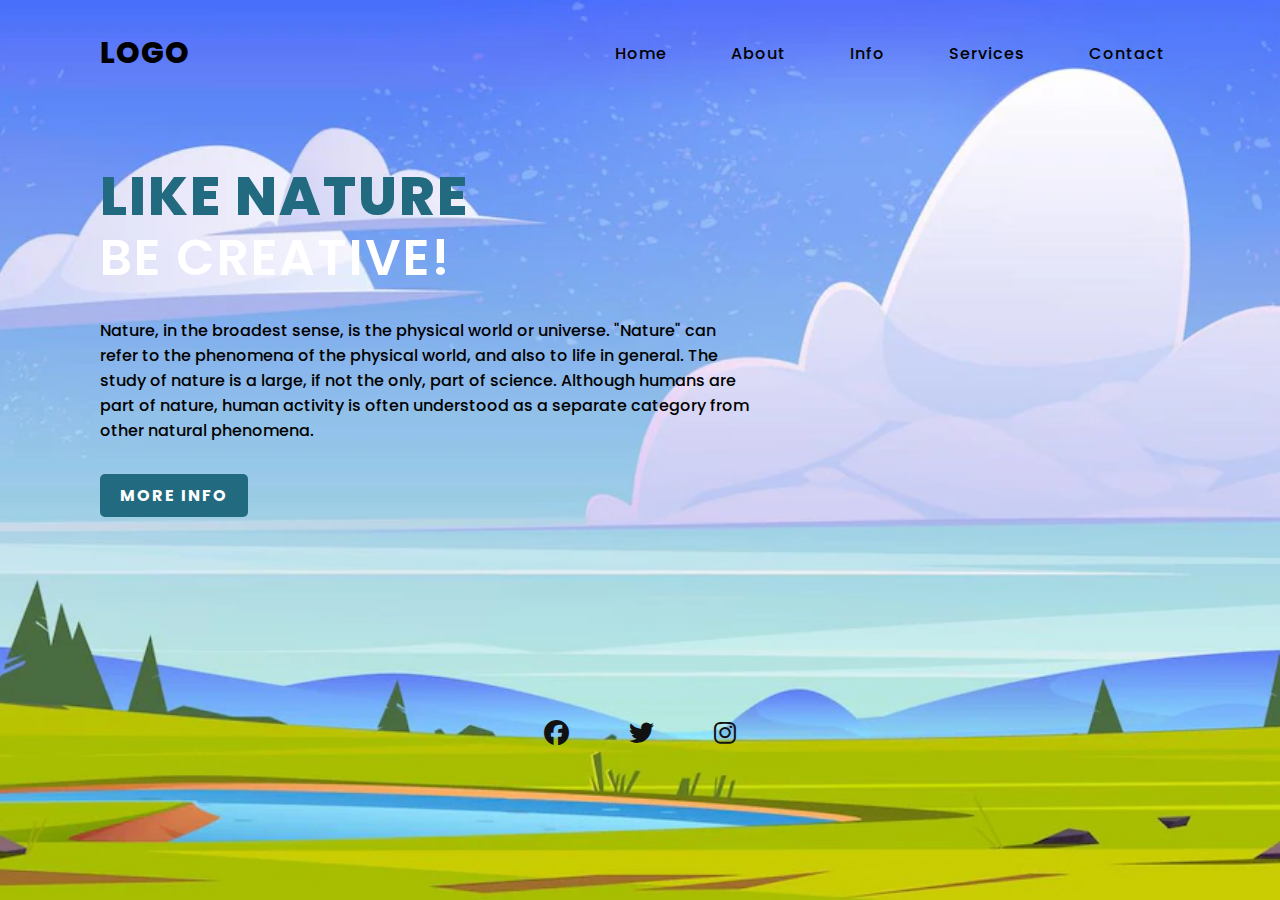
<file: Page0/index.html>
<!DOCTYPE html>
<html lang="en">
  <head>
    <meta charset="UTF-8" />
    <meta http-equiv="X-UA-Compatible" content="IE=edge" />
    <meta name="viewport" content="width=device-width, initial-scale=1.0" />
    <title>Responsive Website Landing Page Design</title>
    <link rel="stylesheet" href="style.css" />
    <link
      rel="stylesheet"
      href="https://cdnjs.cloudflare.com/ajax/libs/font-awesome/6.2.0/css/all.min.css"
    />
  </head>
  <body>
    <section>
      <input type="checkbox" id="check" />
      <header>
        <h2><a href="#" class="logo">Logo</a></h2>
        <div class="navigation">
          <a href="#">Home</a>
          <a href="#">About</a>
          <a href="#">Info</a>
          <a href="#">Services</a>
          <a href="#">Contact</a>
        </div>
        <label for="check">
          <i class="fas fa-bars menu-btn"></i>
          <i class="fas fa-times close-btn"></i>
        </label>
      </header>
      <div class="content">
        <div class="info">
          <h2>Like Nature <br /><span>Be Creative!</span></h2>
          <p>
            Nature, in the broadest sense, is the physical world or universe.
            "Nature" can refer to the phenomena of the physical world, and also
            to life in general. The study of nature is a large, if not the only,
            part of science. Although humans are part of nature, human activity
            is often understood as a separate category from other natural
            phenomena.
          </p>
          <a href="#" class="info-btn">More Info</a>
        </div>
      </div>
      <div class="media-icons">
        <a href="#"><i class="fa-brands fa-facebook"></i></a>
        <a href="#"><i class="fa-brands fa-twitter"></i></a>
        <a href="#"><i class="fa-brands fa-instagram"></i></a>
      </div>
    </section>
  </body>
</html>
</file>
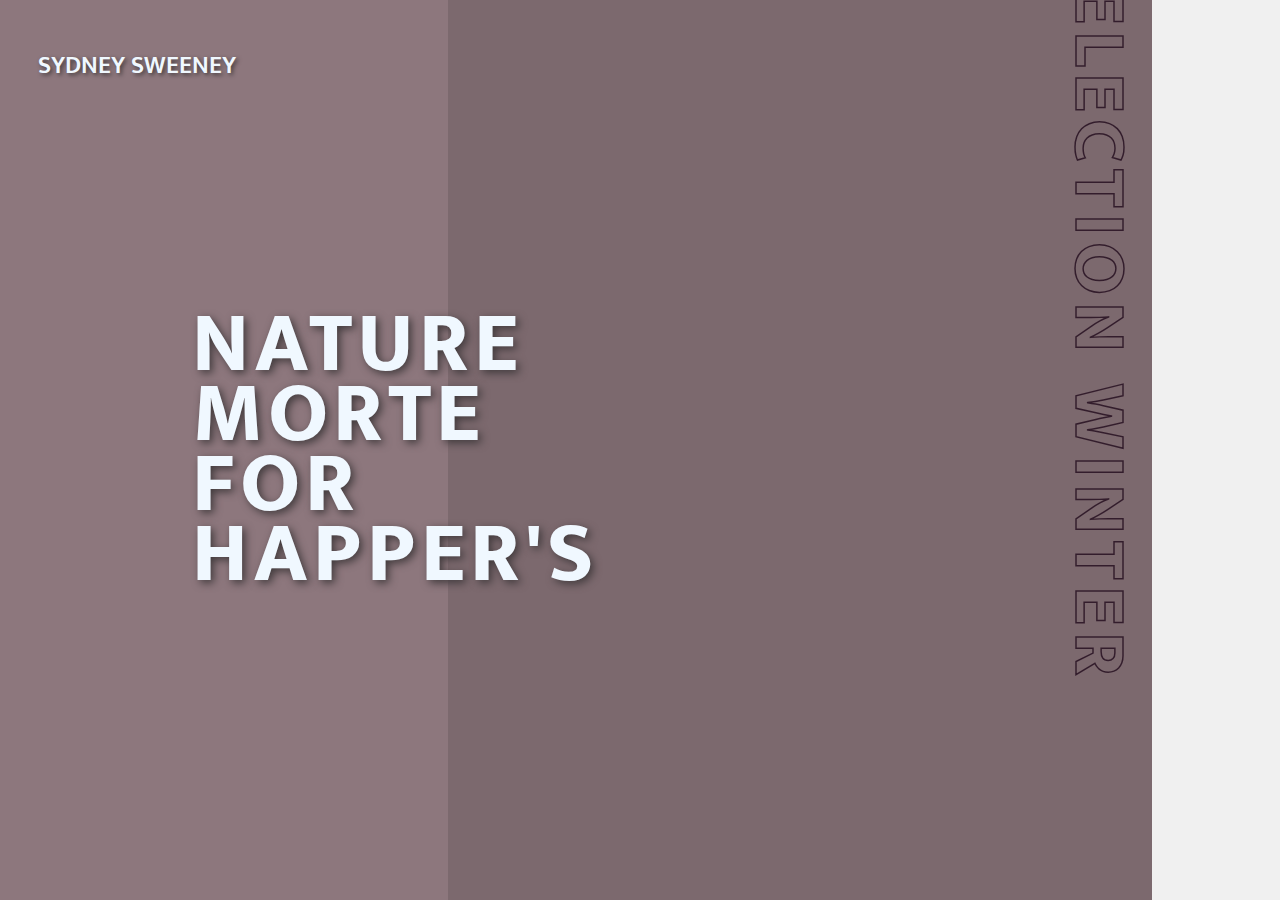
<file: Page1.1/index.html>
<!DOCTYPE html>
<html lang="en">
  <head>
    <meta charset="UTF-8" />
    <meta name="viewport" content="width=device-width, initial-scale=1.0" />
    <title>Landing Page1</title>
    <link rel="stylesheet" href="style.css" />
  </head>

  <body>
    <div id="main">
      <div id="nav">
        <h2>Sydney Sweeney</h2>
      </div>
      <div id="part1"></div>
      <div id="part2">
        <div id="overlay"></div>
      </div>
      <div id="part3"></div>

      <div id="text-div">
        <h1>Nature</h1>
        <h1>Morte</h1>
        <h1>For</h1>
        <h1>Happer's</h1>
      </div>
      <div id="small-img">
        <!-- <div id="overlay"></div> -->
      </div>
      <div id="vertical-text">
        <h1>Selection Winter</h1>
      </div>
    </div>
  </body>
</html>
</file>
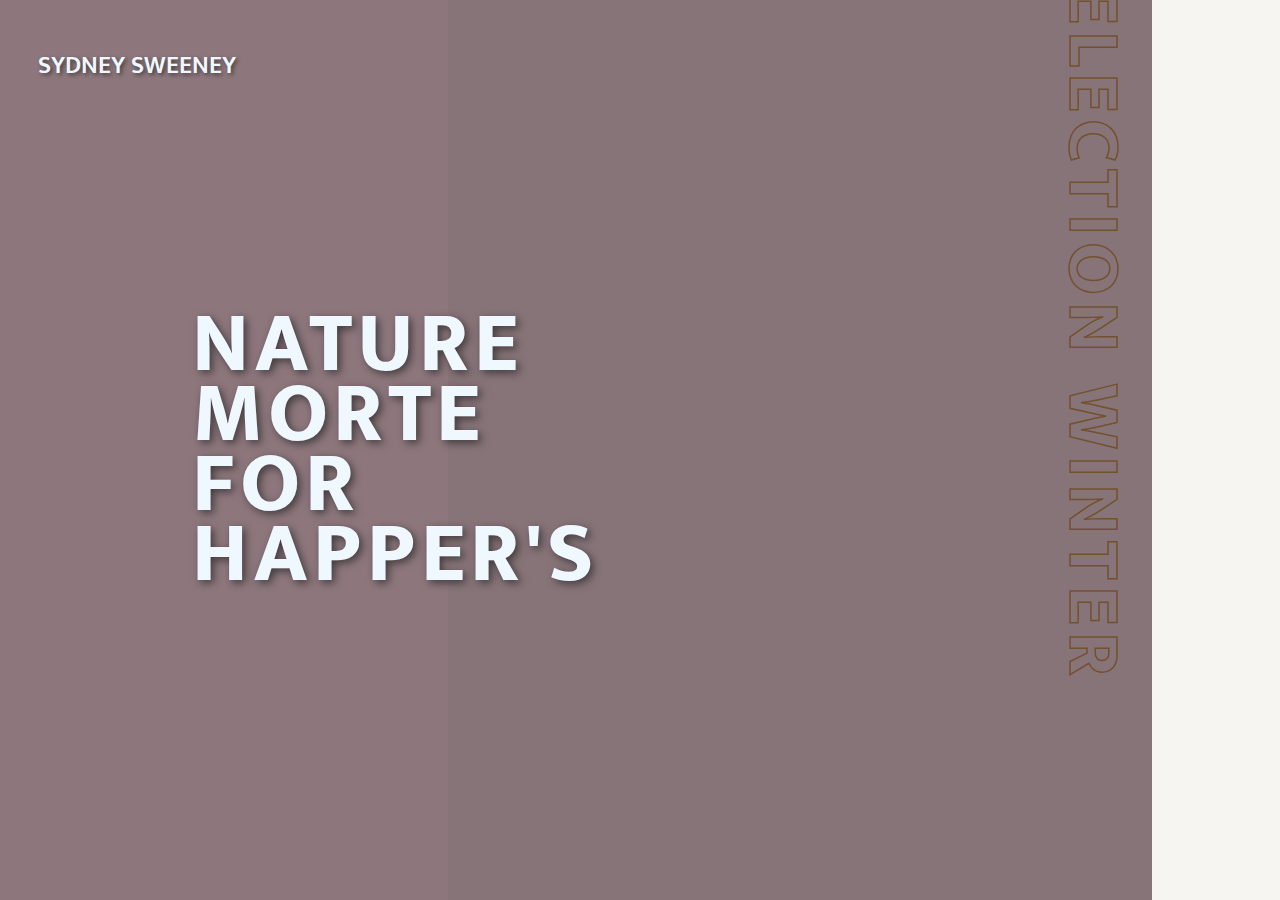
<file: Page1/index.html>
<!DOCTYPE html>
<html lang="en">

<head>
    <meta charset="UTF-8" />
    <meta name="viewport" content="width=device-width, initial-scale=1.0" />
    <title>Landing Page1</title>
    <link rel="stylesheet" href="style.css" />
</head>

<body>
    <div id="main">
        <div id="nav">
            <h2>Sydney Sweeney</h2>

        </div>
        <div id="part1"></div>
        <div id="part2">
            <div id="overlay"></div>
        </div>
        <div id="part3"></div>

        <div id="text-div">
            <h1>Nature</h1>
            <h1>Morte</h1>
            <h1>For</h1>
            <h1>Happer's</h1>
        </div>
        <div id="small-img">
        </div>
        <div id="vertical-text">
            <h1>Selection Winter</h1>
        </div>
    </div>
</body>

</html>
</file>
<file: Page0/style.css>
@import url('https://fonts.googleapis.com/css2?family=Poppins:wght@300;400;500;600;700;800;900&display=swap');
*{
    margin: 0;
    padding: 0;
    box-sizing: border-box;
    font-family: "Poppins", sans-serif;
}

section{
    position: relative;
    width: 100%;
    min-height: 100vh;
    display: flex;
    flex-direction: column;
    justify-content: flex-start;
    background: url(tree1.jpg)no-repeat;
    background-size: cover;
    background-position: center;
}

header{
    position: relative;
    top: 0;
    width: 100%;
    padding: 30px 100px;
    display: flex;
    justify-content: space-between;
    align-items: center;
}

header .logo{
    position: relative;
    color: #000;
    font-size: 30px;
    text-decoration:none;
    text-transform: uppercase;
    font-weight: 800;
    letter-spacing: 1px;
}

header .navigation a{
    color: #000;
    text-decoration: none;
    font-weight: 500;
    letter-spacing: 1px;
    padding: 2px 15px;
    border-radius: 20px;
    transition: 0.3s;
    transition-property: background;
}

header .navigation a:not(:last-child){
    margin-right: 30px;

}

header .navigation a:hover{
    background: #fff;
}

.content{
    max-width: 650px;
    margin: 60px 100px;

}

.content .info h2{
    color: #226a80;
    font-size: 55px;
    text-transform: uppercase;
    font-weight: 800;
    letter-spacing: 2px;
    line-height: 60px;
    margin-bottom: 30px;
}

.content .info h2 span{
    color: #fff;
    font-size: 50px;
    font-weight: 600;

}

.content .info p{
    font-size: 16px;
    font-weight: 500;
    margin-bottom: 40px;
}

.content .info-btn{
    color: #fff;
    background: #226a80;
    text-decoration: none;
    text-transform: uppercase;
    font-weight: 700;
    letter-spacing: 2px;
    padding: 10px 20px;
    border-radius: 5px;
    transition: 0.3s;
    transition-property: background;
}
.content .info-btn:hover{
    background: #0c4f60;
}

.media-icons{
    display: flex;
    justify-content: center;
    align-items: center;
    margin: auto;
}
.media-icons a{
    position: relative;
    color: #111;
    font-size: 25px;
    transition: 0.3s;
    transition-property: transform;
}
.media-icons a:not(:last-child){
    margin-right: 60px;
}

.media-icons a:hover{
    transform: scale(1.5);
}

label{
    display: none;
}

#check{
    z-index: 3;
    display: none;
}

/* Responsive styles*/

@media (max-width: 960px){
    header.navigation{
        display: none;
    }
    label{
        display: block;
        font-size: 25px;
        cursor: pointer;
        transition: 0.3s;
        transition-property: color;
    }
    label:hover{
        color: #fff;
    }
    label .close-btn{
        display: none;
    }

    #check:checked ~ header .navigation{
        z-index: 2;
        position: fixed;
        background: rgba(114, 223, 255, 0.9);
        top: 0;
        bottom: 0;
        left: 0;
        right: 0;
        display: flex;
        flex-direction: column;
        justify-content: center;
        align-items: center;
    }

    #check:checked ~ header .navigation a{
        font-weight: 700;
        margin-right: 0;
        margin-bottom: 50px;
        letter-spacing: 2px;
    }

    #check:checked ~ header label .menu-btn{
        display: none;
    }

    #check:checked ~ header label .close-btn{
        z-index: 2;
        display: block;
        position: fixed;
    }

    label .menu-btn{
        position: absolute;
    }

    header .logo{
        position: absolute;
        bottom: -6px;
    }

    .content .info h2{
        font-size: 45px;
        line-height: 50px;
    }

    .content .info h2 span{
        font-size: 40px;
        font-weight: 600;
    }

    .content .info p{
        font-size: 14px;
    }
}

@media (max-width: 560px){
    .content .info h2{
        font-size: 35px;
        line-height: 40px;
    }

    .content .info h2 span{
        font-size: 30px;
        font-weight: 600;
    }

    .content .info p{
        font-size: 14px;
    }
}
</file>
<file: Page1.1/style.css>
@import url("https://fonts.googleapis.com/css2?family=Mukta:wght@200;300;400;500;600;700;800&display=swap");

* {
  margin: 0;
  padding: 0;
  box-sizing: border-box;
}

body,
html {
  width: 100%;
  height: 100%;
  overflow: hidden;
}

#main {
  width: 100%;
  height: 100%;
  background-color: hsl(344, 9%, 51%);
  display: flex;
}

#part1 {
  height: 100%;
  width: 35%;
}

#part2 {
  height: 100%;
  width: 55%;
  background-image: url(https://media.gettyimages.com/id/1077928830/photo/the-bafta-tea-party-portraits.jpg?s=2048x2048&w=gi&k=20&c=KwQU_u5TazNYSLt2p5FAHFNgJuiWWMDhvKMpBUUrLzo=);
  background-position: top;
  background-size: cover;
  background-repeat: no-repeat;
}

#part3 {
  height: 100%;
  width: 10%;
  background-color: #f0f0f0;
}

#overlay {
  height: 100%;
  width: 100%;
  background-color: hsla(0, 0%, 10%, 0.15);
}

#text-div {
  position: absolute;
  left: 15%;
  top: 50%;
  transform: translate(0, -50%);
}

#text-div h1 {
  font-size: 85px;
  font-family: "Mukta", sans-serif;
  text-transform: uppercase;
  color: aliceblue;
  line-height: 70px;
  letter-spacing: 5px;
  font-weight: 900;
  text-shadow: 3px 3px 8px hsl(340, 5%, 24%);
}

#small-img {
  width: 250px;
  height: 350px;
  background-image: url(https://media.gettyimages.com/id/1077928826/photo/beverly-hills-ca-sydney-sweeney-poses-for-a-portrait-at-the-bafta-tea-party-on-january-5-2019.jpg?s=612x612&w=0&k=20&c=sh5AW0ovU-Hhoc19jBPAlX162XSUvweF2ZBXbDHJW0w=);
  background-position: center;
  background-size: cover;
  background-repeat: no-repeat;
  position: absolute;
  top: 50%;
  right: 4%;
  transform: translate(0, -50%);
}

#vertical-text {
  position: absolute;
  right: -49%;
  top: -7%;
  transform: rotate(90deg);
  transform-origin: 0% 0%;
}

#vertical-text h1 {
  font-size: 75px;
  text-transform: uppercase;
  -webkit-text-stroke-width: 1.5px;
  -webkit-text-stroke-color: #331d2c;
  color: transparent;
  font-family: "Mukta", sans-serif;
  font-weight: 800;
  letter-spacing: 7px;
}

#nav {
  position: absolute;
  display: flex;
  align-items: center;
  width: 350px;
  justify-content: space-between;
  left: 3%;
  top: 5%;
}

#nav h2 {
  color: aliceblue;
  font-family: "Mukta", sans-serif;
  font-size: 25px;
  font-weight: 600;
  text-transform: uppercase;
  text-shadow: 2px 2px 4px hsl(340, 5%, 24%);
}
</file>
<file: Page1/style.css>
@import url("https://fonts.googleapis.com/css2?family=Mukta:wght@200;300;400;500;600;700;800&display=swap");

* {
  margin: 0;
  padding: 0;
  box-sizing: border-box;
}

body,
html {
  width: 100%;
  height: 100%;
  overflow: hidden;
}

#main {
  width: 100%;
  height: 100%;
  background-color: hsl(344, 9%, 51%);
  display: flex;
}

#part1 {
  height: 100%;
  width: 35%;
}

#part2 {
  height: 100%;
  width: 55%;
  background-image: url(https://media.gettyimages.com/id/1491257968/photo/sydney-sweeney-portrait.jpg?s=2048x2048&w=gi&k=20&c=lSvH6F9Bu0EjILhbScp36FOUjv6O1D368xJAAE4da7Y=);
  background-position: top;
  background-size: cover;
  background-repeat: no-repeat;
}

#part3 {
  height: 100%;
  width: 10%;
  background-color: #f6f5f2;
}

#overlay {
  height: 100%;
  width: 100%;
  background-color: hsla(0, 0%, 39%, 0.15);
}

#text-div {
  position: absolute;
  left: 15%;
  top: 50%;
  transform: translate(0, -50%);
}

#text-div h1 {
  font-size: 85px;
  font-family: "Mukta", sans-serif;
  text-transform: uppercase;
  color: aliceblue;
  line-height: 70px;
  letter-spacing: 5px;
  font-weight: 900;
  text-shadow: 3px 3px 8px hsl(340, 5%, 24%);
}

#small-img {
  width: 250px;
  height: 350px;
  background-image: url(https://media.gettyimages.com/id/1491258253/photo/sydney-sweeney-portrait.jpg?s=612x612&w=0&k=20&c=yc41OjaK8hRpZ54tS4MpqDOQY-dpMJKzzS4tqBn96Iw=);
  background-position: center;
  background-size: cover;
  background-repeat: no-repeat;
  position: absolute;
  top: 50%;
  right: 4%;
  transform: translate(0, -50%);
}

#vertical-text {
  position: absolute;
  right: -48.5%;
  top: -7%;
  transform: rotate(90deg);
  transform-origin: 0% 0%;
}

#vertical-text h1 {
  font-size: 75px;
  text-transform: uppercase;
  -webkit-text-stroke-width: 1.5px;
  -webkit-text-stroke-color: #74512d;
  color: transparent;
  font-family: "Mukta", sans-serif;
  font-weight: 800;
  letter-spacing: 7px;
}

#nav {
  position: absolute;
  display: flex;
  align-items: center;
  width: 350px;
  justify-content: space-between;
  left: 3%;
  top: 5%;
}

#nav h2 {
  color: aliceblue;
  font-family: "Mukta", sans-serif;
  font-size: 25px;
  font-weight: 600;
  text-transform: uppercase;
  text-shadow: 2px 2px 4px hsl(340, 5%, 24%);
}
</file>
